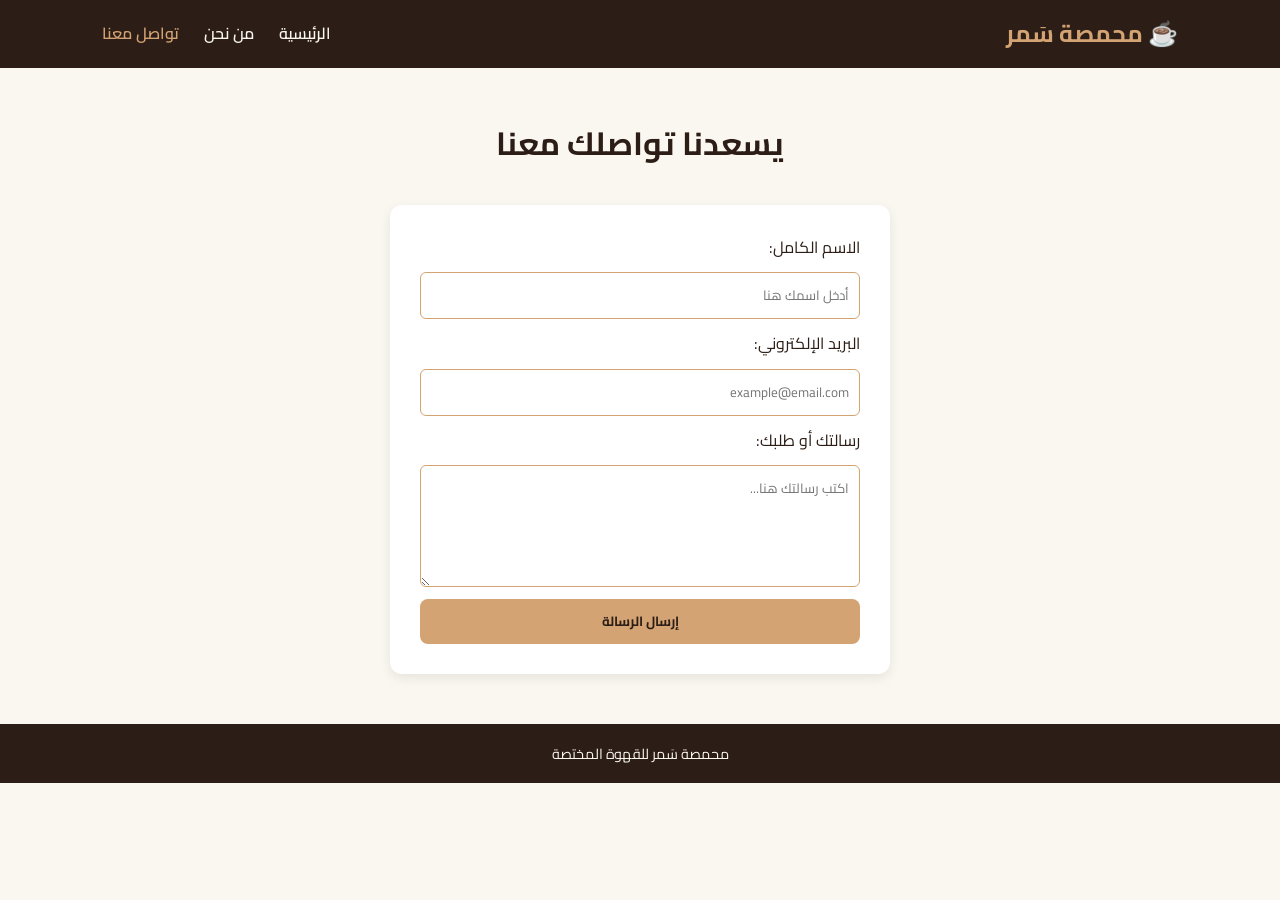
<file: contact.html>
<!DOCTYPE html>
<html lang="ar" dir="rtl">
<head>
    <meta charset="UTF-8">
    <meta name="viewport" content="width=device-width, initial-scale=1.0">
    <title>محمصة سَمر | تواصل معنا</title>
    <link rel="stylesheet" href="css/style.css">
</head>
<body>

    <header>
        <nav class="navbar">
            <div class="logo">☕ محمصة سَمر</div>
            <ul class="nav-links">
                <li><a href="index.html">الرئيسية</a></li>
                <li><a href="about.html">من نحن</a></li>
                <li><a href="contact.html" class="active">تواصل معنا</a></li>
            </ul>
        </nav>
    </header>

    <section class="container">
        <h2 class="section-title">يسعدنا تواصلك معنا</h2>
        <form id="contactForm" class="contact-form">
            <label for="name">الاسم الكامل:</label>
            <input type="text" id="name" placeholder="أدخل اسمك هنا" required>

            <label for="email">البريد الإلكتروني:</label>
            <input type="email" id="email" placeholder="example@email.com" required>

            <label for="message">رسالتك أو طلبك:</label>
            <textarea id="message" rows="4" placeholder="اكتب رسالتك هنا..." required></textarea>

            <button type="submit" class="btn">إرسال الرسالة</button>
        </form>
        <p id="formFeedback" class="feedback-msg"></p>
    </section>

    <footer>
        <p>محمصة سَمر للقهوة المختصة</p>
    </footer>

    <script src="js/script.js"></script>
</body>
</html>
</file>
<file: css/style.css>
@import url('https://fonts.googleapis.com/css2?family=Cairo:wght@400;600;700&display=swap');

* {
    margin: 0;
    padding: 0;
    box-sizing: border-box;
    font-family: 'Cairo', sans-serif;
}

body {
    background-color: #FAF6F0;
    color: #2C1E16;
    line-height: 1.6;
}

/* شريط التنقل */
.navbar {
    background-color: #2C1E16;
    color: #FAF6F0;
    display: flex;
    justify-content: space-between;
    align-items: center;
    padding: 15px 8%;
    gap: 15px;
    flex-wrap: wrap;
}

.logo {
    font-size: 1.5rem;
    font-weight: 700;
    color: #D4A373;
}

.nav-links {
    list-style: none;
    display: flex;
    gap: 25px;
}

.nav-links a {
    color: #FAF6F0;
    text-decoration: none;
    font-weight: 600;
    transition: 0.3s;
}

.nav-links a:hover,
.nav-links a.active {
    color: #D4A373;
}

/* أيقونة وعداد السلة */
.cart-btn {
    background-color: #D4A373;
    color: #2C1E16;
    border: none;
    border-radius: 8px;
    padding: 8px 14px;
    font-weight: 700;
    cursor: pointer;
    display: inline-flex;
    align-items: center;
    gap: 8px;
    transition: 0.3s;
}

.cart-btn:hover {
    background-color: #bc8a5f;
}

.cart-badge {
    background-color: #2C1E16;
    color: #FAF6F0;
    border-radius: 999px;
    padding: 1px 8px;
    font-size: 0.85rem;
    font-weight: 700;
}

/* قائمة السلة الجانبية */
.cart-backdrop {
    display: none;
    position: fixed;
    inset: 0;
    background: rgba(0, 0, 0, 0.45);
    z-index: 900;
}

.cart-backdrop.open {
    display: block;
}

.cart-drawer {
    position: fixed;
    top: 0;
    left: -360px;
    width: 340px;
    max-width: 92vw;
    height: 100vh;
    background-color: #FFFFFF;
    box-shadow: 4px 0 20px rgba(0, 0, 0, 0.18);
    z-index: 1000;
    display: flex;
    flex-direction: column;
    transition: left 0.3s ease;
    padding: 20px;
}

.cart-drawer.open {
    left: 0;
}

.cart-header {
    display: flex;
    justify-content: space-between;
    align-items: center;
    border-bottom: 1px solid #eee;
    padding-bottom: 12px;
    margin-bottom: 15px;
}

.cart-header h3 {
    color: #2C1E16;
    font-size: 1.2rem;
}

.close-cart {
    background: none;
    border: none;
    font-size: 1.6rem;
    line-height: 1;
    cursor: pointer;
    color: #2C1E16;
}

.cart-items {
    flex: 1;
    overflow-y: auto;
    display: flex;
    flex-direction: column;
    gap: 10px;
}

.empty-cart {
    text-align: center;
    color: #777;
    margin-top: 30px;
}

.cart-item {
    display: flex;
    justify-content: space-between;
    align-items: center;
    gap: 10px;
    background: #FAF6F0;
    padding: 10px 12px;
    border-radius: 8px;
    border: 1px solid #eadbc8;
}

.cart-item-info {
    display: flex;
    flex-direction: column;
    gap: 2px;
}

.cart-item-name {
    font-weight: 700;
    font-size: 0.95rem;
    color: #2C1E16;
}

.cart-item-price {
    font-size: 0.85rem;
    color: #8C583A;
    font-weight: 600;
}

.remove-btn {
    background-color: #c62828;
    color: #FFFFFF;
    border: none;
    border-radius: 6px;
    padding: 5px 10px;
    font-size: 0.8rem;
    font-weight: 700;
    cursor: pointer;
    transition: 0.2s;
}

.remove-btn:hover {
    background-color: #9e1b1b;
}

.cart-footer {
    border-top: 1px solid #eee;
    padding-top: 14px;
    margin-top: 12px;
}

.cart-total {
    display: flex;
    justify-content: space-between;
    align-items: center;
    font-size: 1.05rem;
    margin-bottom: 12px;
    color: #2C1E16;
}

.cart-checkout-btn {
    width: 100%;
    text-align: center;
}

/* الواجهة الرئيسية */
.hero {
    background: linear-gradient(rgba(44, 30, 22, 0.75), rgba(44, 30, 22, 0.75)),
                url('https://images.unsplash.com/photo-1495474472287-4d71bcdd2085?w=1200') center/cover;
    height: 65vh;
    display: flex;
    align-items: center;
    justify-content: center;
    text-align: center;
    color: #FAF6F0;
    padding: 0 20px;
}

.hero h1 {
    font-size: 2.5rem;
    margin-bottom: 15px;
    color: #D4A373;
}

.hero p {
    font-size: 1.1rem;
    margin-bottom: 25px;
}

.btn {
    background-color: #D4A373;
    color: #2C1E16;
    padding: 10px 25px;
    border: none;
    border-radius: 8px;
    font-weight: 700;
    cursor: pointer;
    text-decoration: none;
    display: inline-block;
    transition: 0.3s;
}

.btn:hover {
    background-color: #bc8a5f;
}

/* المحتوى والبطاقات */
.container {
    width: 85%;
    margin: 50px auto;
    min-height: 60vh;
}

.section-title {
    text-align: center;
    font-size: 2rem;
    margin-bottom: 35px;
    color: #2C1E16;
}

.cards-grid {
    display: grid;
    grid-template-columns: repeat(auto-fit, minmax(260px, 1fr));
    gap: 25px;
}

.card {
    background: #FFFFFF;
    border-radius: 12px;
    padding: 20px;
    text-align: center;
    box-shadow: 0 4px 12px rgba(0, 0, 0, 0.08);
    transition: transform 0.3s;
}

.card:hover {
    transform: translateY(-5px);
}

.card img {
    width: 100%;
    height: 180px;
    object-fit: cover;
    border-radius: 8px;
    margin-bottom: 15px;
}

.price {
    display: block;
    font-weight: 700;
    color: #8C583A;
    margin: 10px 0;
    font-size: 1.1rem;
}

.order-btn {
    background-color: #2C1E16;
    color: #FAF6F0;
    border: none;
    padding: 8px 20px;
    border-radius: 6px;
    cursor: pointer;
    transition: 0.3s;
}

.order-btn:hover {
    background-color: #D4A373;
    color: #2C1E16;
}

/* صفحة من نحن */
.about-box {
    display: flex;
    flex-wrap: wrap;
    gap: 30px;
    align-items: center;
    background: #FFFFFF;
    padding: 30px;
    border-radius: 12px;
    box-shadow: 0 4px 12px rgba(0, 0, 0, 0.08);
}

.about-box img {
    flex: 1 1 300px;
    max-width: 100%;
    border-radius: 10px;
}

.about-text {
    flex: 1 1 300px;
}

.about-text h3 {
    color: #8C583A;
    margin-bottom: 15px;
}

.about-text p {
    margin-bottom: 15px;
}

.tip-box {
    margin-top: 15px;
    font-weight: 600;
    color: #8C583A;
}

/* نموذج التواصل */
.contact-form {
    max-width: 500px;
    margin: 0 auto;
    background: #FFFFFF;
    padding: 30px;
    border-radius: 12px;
    box-shadow: 0 4px 12px rgba(0, 0, 0, 0.08);
    display: flex;
    flex-direction: column;
    gap: 12px;
}

.contact-form input,
.contact-form textarea {
    padding: 10px;
    border: 1px solid #D4A373;
    border-radius: 6px;
    outline: none;
}

.feedback-msg {
    text-align: center;
    margin-top: 15px;
    font-weight: 700;
    color: #2e7d32;
}

/* التذييل */
footer {
    background-color: #2C1E16;
    color: #FAF6F0;
    text-align: center;
    padding: 18px;
    margin-top: 40px;
    font-size: 0.9rem;
}
</file>
